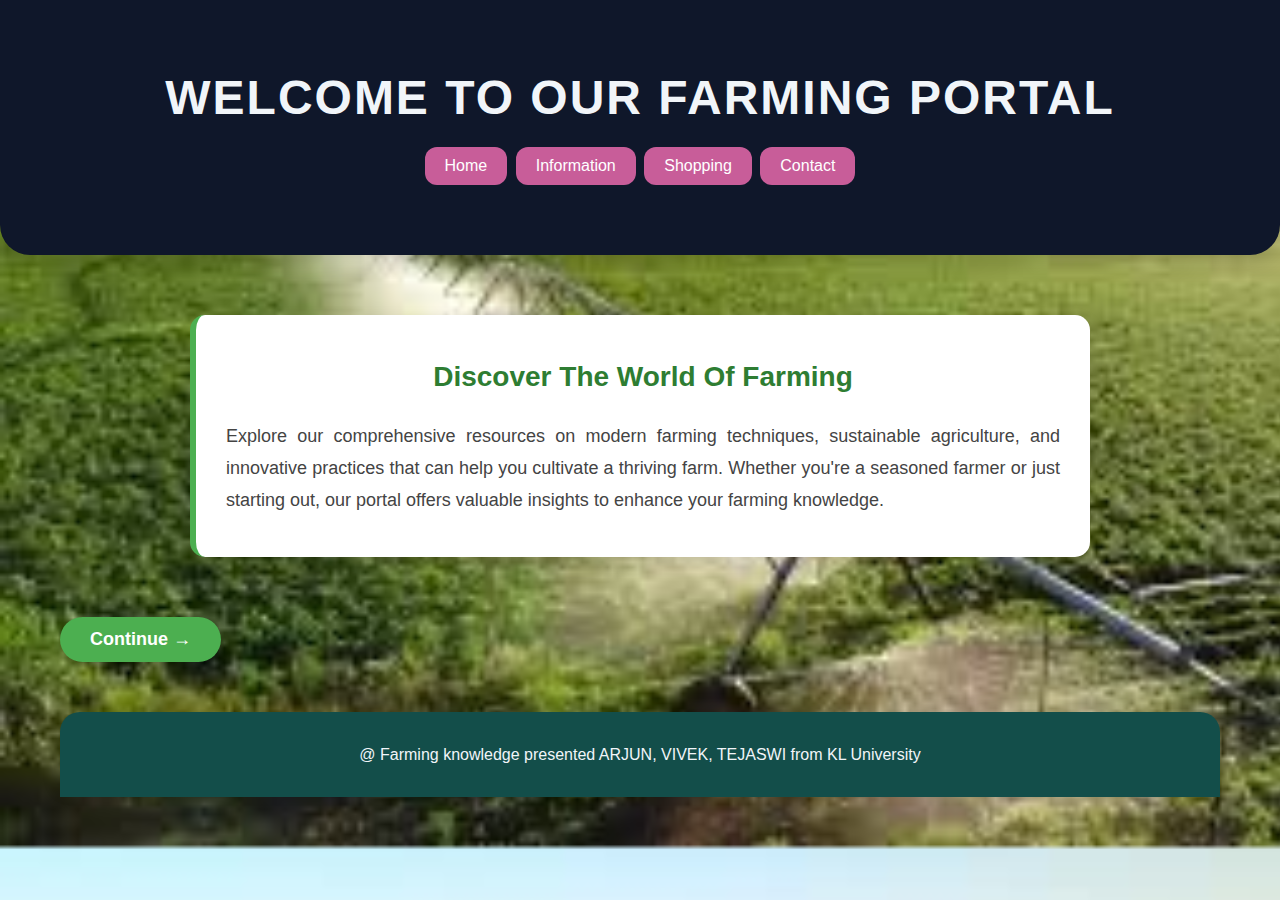
<file: index.html>
<!DOCTYPE html>
<html lang="en">
<head>
  <meta charset="UTF-8">
  <meta name="viewport" content="width=device-width, initial-scale=1.0">
  <title>Farming Knowledge</title>
  <link rel="stylesheet" href="style.css">
  <script defer src="script.js"></script>
</head>
<body>

  <header>
    <h1>WELCOME TO OUR FARMING PORTAL</h1>
    <button class="button" onclick="window.location.href='home1.html'">Home</button>
     <button class="button" onclick="window.location.href='information.html'">Information</button>
    <button class="button" onclick="window.location.href='shopping1.html'">Shopping</button>
    <button class="button" onclick="window.location.href='contact.html'">Contact</button>
      
  </header>
  </header>

 

  <main>
    <section class="intro">
      <h2>Discover the World of Farming</h2>
      <p>
        Explore our comprehensive resources on modern farming techniques, sustainable agriculture, and innovative practices that can help you cultivate a thriving farm. Whether you're a seasoned farmer or just starting out, our portal offers valuable insights to enhance your farming knowledge.
      </p>
    </section>

    <section class="features">
      <div class="feature">

<div class="continue-section">
  <button class="continue-button" onclick="window.location.href='Information.html'">
    Continue →
  </button>


  <footer>
    @ Farming knowledge presented ARJUN, VIVEK, TEJASWI from KL University
  </footer>

</body>
</html>
</file>
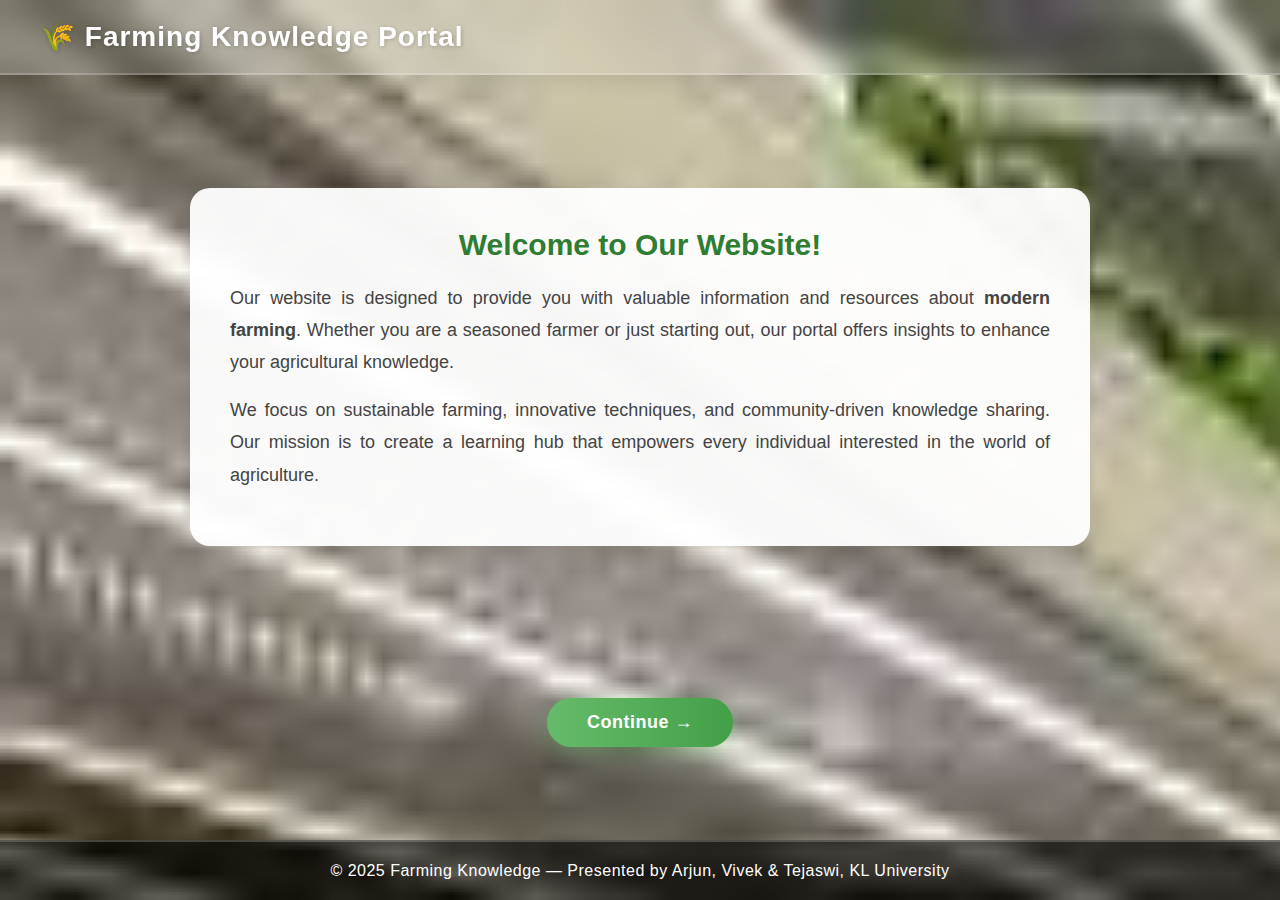
<file: home1.html>
<!DOCTYPE html>
<html lang="en">
<head>
  <meta charset="UTF-8" />
  <meta name="viewport" content="width=device-width, initial-scale=1.0" />
  <title>Farming Knowledge</title>

  <style>
    * {
      margin: 0;
      padding: 0;
      box-sizing: border-box;
      font-family: "Poppins", Arial, sans-serif;
    }

    body {
      min-height: 100vh;
      color: #2e2e2e;
     background-image: url(images/farming7.jpeg);
     background-size: cover;
      background-size: 400% 400%;
      animation: gradientShift 12s ease infinite;
      display: flex;
      flex-direction: column;
      justify-content: space-between;
    }

    @keyframes gradientShift {
      0% { background-position: 0% 50%; }
      50% { background-position: 100% 50%; }
      100% { background-position: 0% 50%; }
    }

    header {    background: rgba(255, 255, 255, 0.15);
      backdrop-filter: blur(10px);
      -webkit-backdrop-filter: blur(10px);
      box-shadow: 0 4px 20px rgba(0, 0, 0, 0.1);
      padding: 20px 40px;
      display: flex;
      justify-content: space-between;
      align-items: center;
      border-bottom: 2px solid rgba(255, 255, 255, 0.2);
    }

    header h1 {
      color: #fff;
      font-size: 28px;
      font-weight: 700;
      letter-spacing: 1px;
      text-shadow: 1px 1px 4px rgba(0, 0, 0, 0.2);
    }

    main {
      max-width: 900px;
      margin: 60px auto;
      padding: 40px;
      background: rgba(255, 255, 255, 0.95);
      border-radius: 20px;
      box-shadow: 0 8px 25px rgba(0, 0, 0, 0.1);
      animation: fadeInUp 1s ease;
    }

    main h2 {
      font-size: 30px;
      color: #2e7d32;
      margin-bottom: 20px;
      text-align: center;
      font-weight: 700;
    }

    main p {
      font-size: 18px;
      line-height: 1.8;
      color: #444;
      margin-bottom: 15px;
      text-align: justify;
    }

    @keyframes fadeInUp {
      from {
        opacity: 0;
        transform: translateY(30px);
      }
      to {
        opacity: 1;
        transform: translateY(0);
      }
    }

    .continue-section {
      text-align: center;
      margin: 40px 0;
    }

    .continue-button {
      background: linear-gradient(90deg, #66bb6a, #43a047);
      color: white;
      border: none;
      padding: 14px 40px;
      font-size: 18px;
      border-radius: 40px;
      cursor: pointer;
      font-weight: 600;
      letter-spacing: 0.5px;
      box-shadow: 0 6px 20px rgba(76, 175, 80, 0.3);
      transition: all 0.3s ease;
    }

    .continue-button:hover {
      transform: translateY(-4px);
      box-shadow: 0 10px 25px rgba(76, 175, 80, 0.4);
      background: linear-gradient(90deg, #4caf50, #2e7d32);
    }

    footer {
      text-align: center;
      padding: 20px;
      background: rgba(0, 0, 0, 0.6);
      color: #fff;
      font-size: 16px;
      letter-spacing: 0.5px;
      border-top: 2px solid rgba(255, 255, 255, 0.2);
    }

    footer:hover {
      background: rgba(0, 0, 0, 0.75);
      transition: background 0.3s ease;
    }

    @media (max-width: 600px) {
      main {
        padding: 25px;
        margin: 30px 15px;
      }
      main h2 {
        font-size: 24px;
      }
      .continue-button {
        padding: 12px 30px;
        font-size: 16px;
      }
    }
  </style>
</head>

<body>
  <header>
    <h1>🌾 Farming Knowledge Portal</h1>
  </header>

  <main>
    <h2>Welcome to Our Website!</h2>
    <p>
      Our website is designed to provide you with valuable information and resources about 
      <strong>modern farming</strong>. Whether you are a seasoned farmer or just starting out, 
      our portal offers insights to enhance your agricultural knowledge.
    </p>
    <p>
      We focus on sustainable farming, innovative techniques, and community-driven knowledge sharing.
      Our mission is to create a learning hub that empowers every individual interested in the world of agriculture.
    </p>
  </main>

  <div class="continue-section">
    <button class="continue-button" onclick="window.location.href='information.html'">
      Continue →
    </button>
  </div>

  <footer>
    © 2025 Farming Knowledge — Presented by Arjun, Vivek & Tejaswi, KL University
  </footer>
</body>
</html>
</file>
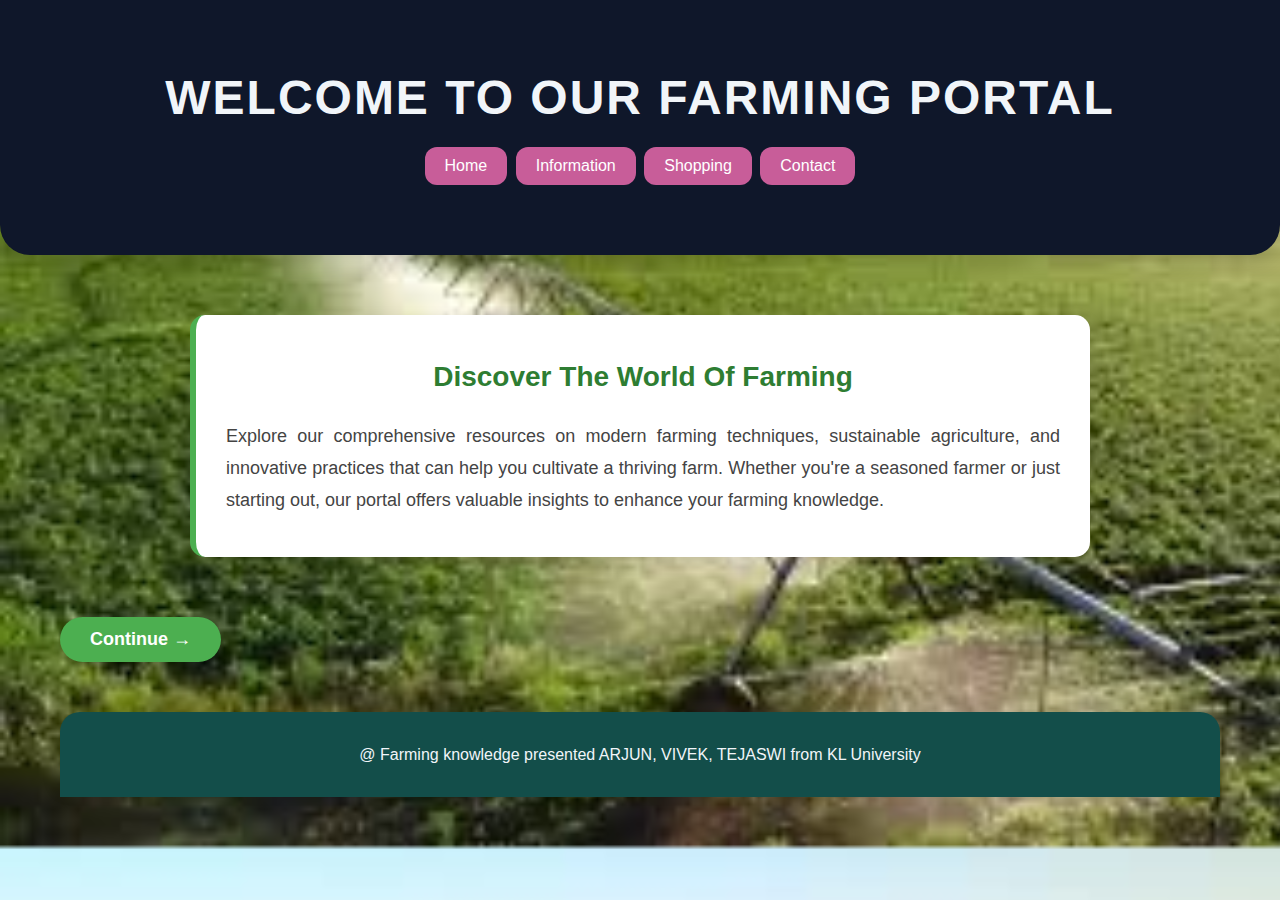
<file: project.html>
<!DOCTYPE html>
<html lang="en">
<head>
  <meta charset="UTF-8">
  <meta name="viewport" content="width=device-width, initial-scale=1.0">
  <title>Farming Knowledge</title>
  <link rel="stylesheet" href="style.css">
  <script defer src="script.js"></script>
</head>
<body>

  <header>
    <h1>WELCOME TO OUR FARMING PORTAL</h1>
    <button class="button" onclick="window.location.href='home1.html'">Home</button>
     <button class="button" onclick="window.location.href='information.html'">Information</button>
    <button class="button" onclick="window.location.href='shopping1.html'">Shopping</button>
    <button class="button" onclick="window.location.href='contact.html'">Contact</button>
      
  </header>
  </header>

 

  <main>
    <section class="intro">
      <h2>Discover the World of Farming</h2>
      <p>
        Explore our comprehensive resources on modern farming techniques, sustainable agriculture, and innovative practices that can help you cultivate a thriving farm. Whether you're a seasoned farmer or just starting out, our portal offers valuable insights to enhance your farming knowledge.
      </p>
    </section>

    <section class="features">
      <div class="feature">

<div class="continue-section">
  <button class="continue-button" onclick="window.location.href='Information.html'">
    Continue →
  </button>


  <footer>
    @ Farming knowledge presented ARJUN, VIVEK, TEJASWI from KL University
  </footer>

</body>
</html>
</file>
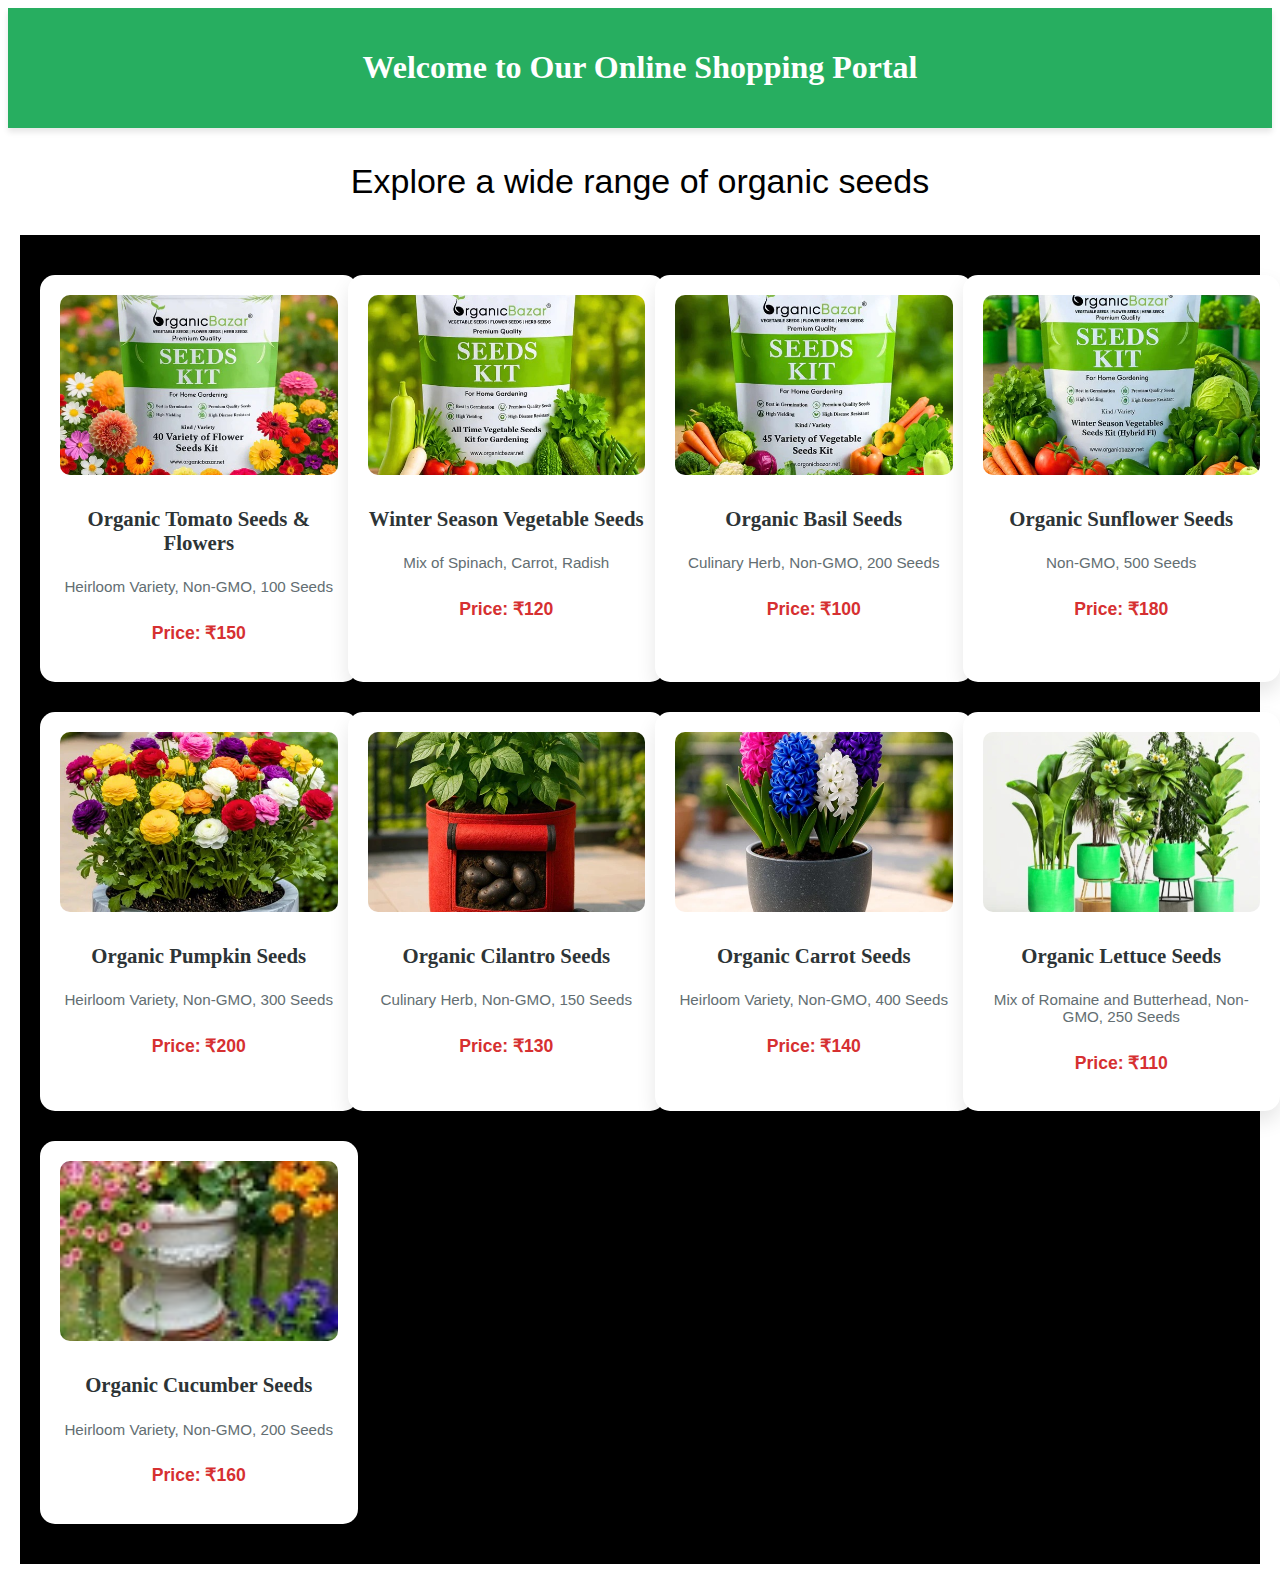
<file: shopping1.html>
<!DOCTYPE html>
<html lang="en">
<head>
    <meta charset="UTF-8">
    <meta name="viewport" content="width=device-width, initial-scale=1.0">
    <title>Online Shopping Portal</title>
    <link rel="stylesheet" href="shopping1.css">
</head>
<body>
    <header>
        <h1 class="main-title">Welcome to Our Online Shopping Portal</h1>
        
    </header>
<p class="subtitle">Explore a wide range of organic seeds</p>
    <main>
       
        
        <section class="items-container">
            <article class="item">
                <img src="img/seed1.jpg" alt="Organic Tomato Seeds" class="item-image">
                <h2 class="item-title">Organic Tomato Seeds & Flowers</h2>
                <p class="item-description">Heirloom Variety, Non-GMO, 100 Seeds</p>
                <p class="item-price">Price: ₹150</p>
            </article>

            <article class="item">
                <img src="img/seed2.jpg" alt="Winter Season Vegetable Seeds" class="item-image">
                <h2 class="item-title">Winter Season Vegetable Seeds</h2>
                <p class="item-description">Mix of Spinach, Carrot, Radish</p>
                <p class="item-price">Price: ₹120</p>
            </article>

            <article class="item">
                <img src="img/seed3.jpg" alt="Organic Basil Seeds" class="item-image">
                <h2 class="item-title">Organic Basil Seeds</h2>
                <p class="item-description">Culinary Herb, Non-GMO, 200 Seeds</p>
                <p class="item-price">Price: ₹100</p>
            </article>

            <article class="item">
                <img src="img/seed4.jpg" alt="Organic Sunflower Seeds" class="item-image">
                <h2 class="item-title">Organic Sunflower Seeds</h2>
                <p class="item-description">Non-GMO, 500 Seeds</p>
                <p class="item-price">Price: ₹180</p>
            </article>

            <article class="item">
                <img src="img/flowe1.jpg" alt="Organic Pumpkin Seeds" class="item-image">
                <h2 class="item-title">Organic Pumpkin Seeds</h2>
                <p class="item-description">Heirloom Variety, Non-GMO, 300 Seeds</p>
                <p class="item-price">Price: ₹200</p>
            </article>

            <article class="item">
                <img src="img/flowe2.jpg" alt="Organic Cilantro Seeds" class="item-image">
                <h2 class="item-title">Organic Cilantro Seeds</h2>
                <p class="item-description">Culinary Herb, Non-GMO, 150 Seeds</p>
                <p class="item-price">Price: ₹130</p>
            </article>

            <article class="item">
                <img src="img/flower3.jpg" alt="Organic Carrot Seeds" class="item-image">
                <h2 class="item-title">Organic Carrot Seeds</h2>
                <p class="item-description">Heirloom Variety, Non-GMO, 400 Seeds</p>
                <p class="item-price">Price: ₹140</p>
            </article>

            <article class="item">
                <img src="img/flower4.jpg" alt="Organic Lettuce Seeds" class="item-image">
                <h2 class="item-title">Organic Lettuce Seeds</h2>
                <p class="item-description">Mix of Romaine and Butterhead, Non-GMO, 250 Seeds</p>
                <p class="item-price">Price: ₹110</p>
            </article>

            <article class="item">
                <img src="img/flower5.jpg" alt="Organic Cucumber Seeds" class="item-image">
                <h2 class="item-title">Organic Cucumber Seeds</h2>
                <p class="item-description">Heirloom Variety, Non-GMO, 200 Seeds</p>
                <p class="item-price">Price: ₹160</p>
            </article>
        </section>
        
    </main>
</body>
</html>
</file>
<file: style.css>
* {
  margin: 0;
  padding: 0;
  box-sizing: border-box;
}

body {
  font-family: 'Segoe UI', Tahoma, Geneva, Verdana, sans-serif;
  background: linear-gradient(135deg, #f0f4f8, #d9e2ec);
  color: #1f2937;
  line-height: 1.6;
  transition: background 0.5s ease;
  background-image: url(images/farming6.jpeg);
  background-size: cover;
}

@keyframes gradientMove {
  0% { background-position: 0% 50%; }
  50% { background-position: 100% 50%; }
  100% { background-position: 0% 50%; }
}

.button {
  background-color: #c85d99;
  border: none;
  color: white;
  padding: 10px 20px;
  text-align: center;
  text-decoration: none;
  display: inline-block;
  font-size: 16px;
  margin: 10px 2px;
  cursor: pointer;
  border-radius: 12px;
  transition: background-color 0.3s ease;
}
.continue-button:hover {
  background-color: #45a049;
  transform: translateY(-3px);
}
.continue-button {
  background-color: #4CAF50;
  color: white;
  border: none;
  padding: 12px 30px;
  font-size: 18px;
  border-radius: 30px;
  cursor: pointer;
  font-weight: bold;
  box-shadow: 0 4px 10px rgba(0, 0, 0, 0.2);
  transition: background-color 0.3s ease, transform 0.2s ease;
}

.intro {
  max-width: 900px;
  margin: 60px auto;
  background: #ffffff;
  border-radius: 15px;
  padding: 40px 30px;
  text-align: center;
  box-shadow: 0 8px 20px rgba(0, 0, 0, 0.1);
  border-left: 6px solid #4CAF50;
  transition: transform 0.3s ease, box-shadow 0.3s ease;
}

.intro:hover {
  transform: translateY(-5px);
  box-shadow: 0 12px 25px rgba(0, 0, 0, 0.15);
}
.buttons {
  text-align: center;
  margin-top: 30px;

}

.intro h2 {
  font-size: 28px;
  color: #2e7d32;
  margin-bottom: 20px;
  text-transform: capitalize;
  font-weight: 700;
}

.intro p {
  font-size: 18px;
  line-height: 1.8;
  color: #444;
  text-align: justify;
}



header {
  background: #0f172a;
  color: #f1f5f9;
  text-align: center;
  padding: 60px 20px;
  border-radius: 0 0 30px 30px;
  box-shadow: 0 8px 20px rgba(0,0,0,0.15);
}

header h1 {
  font-size: 3rem;
  letter-spacing: 2px;
  text-transform: uppercase;
  animation: fadeInDown 5s ease forwards;
}


@keyframes fadeInDown {
  0% {
    opacity: 0;
    transform: translateY(-50px);
  }
  100% {
    opacity: 1;
    transform: translateY(0);
  }
}


main {
  max-width: 1200px;
  margin: 50px auto;
  padding: 0 20px;
}


.question-block {
  display: flex;
  flex-direction: column;
  background: #ffffff;
  border-radius: 20px;
  margin-bottom: 50px;
  box-shadow: 0 10px 30px rgba(0,0,0,0.08);
  overflow: hidden;
  transition: transform 0.4s ease, box-shadow 0.4s ease;
}

.question-block:hover {
  transform: translateY(-10px);
  box-shadow: 0 20px 40px rgba(0,0,0,0.15);
}


.image-wrapper {
  width: 100%;
  overflow: hidden;
}

.image-wrapper img {
  width: 100%;
  height: auto;
  object-fit: cover;
  transition: transform 0.5s ease;
}

.image-wrapper img:hover {
  transform: scale(1.05);
}


.content-wrapper {
  padding: 30px 25px;
}

.content-wrapper .question {
  font-size: 2rem;
  font-weight: 700;
  color: #0f172a;
  margin-bottom: 20px;
  position: relative;
}

.content-wrapper .question::after {
  content: '';
  display: block;
  width: 80px;
  height: 4px;
  background: #22c55e;
  margin-top: 10px;
  border-radius: 2px;
}


.answer p, .answer ul {
  font-size: 1.15rem;
  margin-bottom: 15px;
}

.answer ul {
  list-style-type: disc;
  margin-left: 20px;
}

.answer img {
  display: block;
  margin: 15px 0;
  border-radius: 15px;
  box-shadow: 0 6px 20px rgba(0,0,0,0.1);
  max-width: 100%;
  transition: transform 0.4s ease;
}

.answer img:hover {
  transform: scale(1.05);
}


footer {
  text-align: center;
  background-color: #134e4a;
  color: #f1f5f9;
  padding: 30px 20px;
  font-size: 1rem;
  border-radius: 20px 20px 0 0;
  box-shadow: 0 -8px 20px rgba(0,0,0,0.1);
  margin-top: 50px;
}


@media (min-width: 900px) {
  .question-block {
    flex-direction: row;
  }

  .image-wrapper, .content-wrapper {
    width: 50%;
  }

  .content-wrapper {
    padding: 40px;
  }

  .image-wrapper img {
    height: 100%;
  }
}
</file>
<file: shopping1.css>
/* Container for items */
.items-container {
    display: grid;
    grid-template-columns: repeat(auto-fit, minmax(250px, 1fr));
    grid-auto-rows: auto;
    gap: 30px;
    padding: 40px 20px;
    max-width: 1200px;
    background-color: black;
    margin: 0 auto;
}
header {
    text-align: center;
    padding: 20px;
    background-color: #27ae60;
    color: white;
    box-shadow: 0 4px 6px rgba(0,0,0,0.1);
    margin-bottom: 20px;
   animation: fadeInDown 4s ease forwards;
}
.container{
    background-color: #27ae60;
}
.continue-button:hover {
  background-color: #45a049;
  transform: translateY(-3px);
}
.continue-button {
  background-color: #4CAF50;
  color: white;
  border: none;
  padding: 12px 30px;
  font-size: 18px;
  border-radius: 30px;
  cursor: pointer;
  font-weight: bold;
  box-shadow: 0 4px 10px rgba(0, 0, 0, 0.2);
  transition: background-color 0.3s ease, transform 0.2s ease;
}


p{
    text-align: center ;
    font-family: 'Trebuchet MS', 'Lucida Sans Unicode', 'Lucida Grande', 'Lucida Sans', Arial, sans-serif;
    font-size: 34px;
}
.item {
    background-color: #fff;
    border-radius: 15px;
    box-shadow: 0 10px 20px rgba(0,0,0,0.1);
    overflow: hidden;
    width: 100%;
    transition: transform 0.3s ease, box-shadow 0.3s ease;
    display: flex;
    flex-direction: column;
    align-items: center;
    text-align: center;
    padding: 20px;
}

/* Hover effect */
.item:hover {
    transform: translateY(-10px);
    box-shadow: 0 15px 25px rgba(0,0,0,0.2);
}


.item-image {
    width: 100%;
    height: 180px;
    object-fit: cover;
    border-radius: 10px;
    margin-bottom: 15px;
    background-color: rgb(183, 106, 167);
}

.item-title {
    font-size: 1.3rem;
    margin-bottom: 8px;
    color: #2d3436;
}

.item-description {
    font-size: 0.95rem;
    margin-bottom: 10px;
    color: #636e72;
}

.item-price {
    font-weight: bold;
    color: #d63031;
    font-size: 1.1rem;
}


@media (max-width: 768px) {
    .items-container {
        grid-template-columns: repeat(2, 1fr);
    }
}

@media (max-width: 480px) {
    .items-container {
        grid-template-columns: 1fr;
    }
}
</file>
